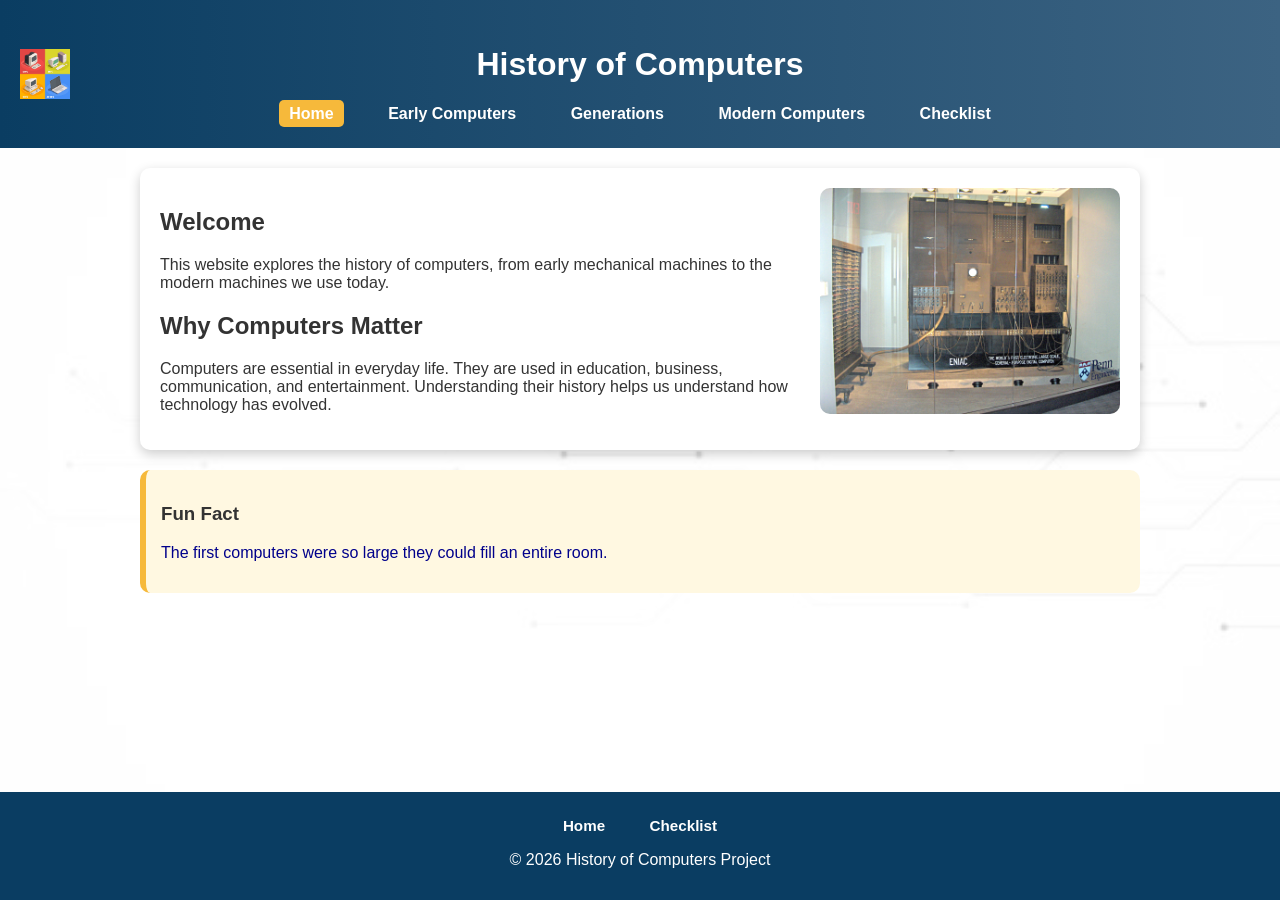
<file: index.html>
<!DOCTYPE html>
<!--Purposes: History of Computers for 40% Project
    Written: 03/04/26 -->
<html lang="en">
<head>
    <link rel="icon" href="images/favicon.png" type="image/x-icon">
    <meta charset="UTF-8">
    <meta name="viewport" content="width=device-width, initial-scale=1.0">

    <!-- SEO -->
    <meta name="description" content="History of computers">
    <meta name="keywords" content="History, Computers, Technology, AI">
    <title>History of Computers</title>
    <link rel="stylesheet" href="styles/style.css">
</head>
<body>
    <!-- Header Section -->
<header>
    <img src="images/logo.jpg" alt="History of Computers Logo" class="logo">
    <h1>History of Computers</h1>
    <nav>
        <a href="index.html" class="active">Home</a>
        <a href="early.html">Early Computers</a>
        <a href="generations.html">Generations</a>
        <a href="modern.html">Modern Computers</a>
        <a href="checklist.html">Checklist</a>
    </nav>
</header>
<main>
        <section class="welcome-box">
            <div class="box-text">
                <h2>Welcome</h2>
                <p>
                    This website explores the history of computers, from early mechanical machines
                    to the modern machines we use today.
                </p>

                <h2>Why Computers Matter</h2>
                <p>
                    Computers are essential in everyday life. They are used in education, business,
                    communication, and entertainment. Understanding their history helps us understand
                    how technology has evolved.
                </p>
            </div>

            <div class="box-image">
                <img src="images/eniac.jpg" alt="ENIAC Computer">
            </div>
        </section>

    <!-- Aside -->
    <aside>
        <h3>Fun Fact</h3>
        <p style="color: darkblue;">
            The first computers were so large they could fill an entire room.
        </p>
    </aside>
</main>
<footer>
    <nav class="footer-nav">
        <a href="index.html">Home</a>
        <a href="checklist.html">Checklist</a>
    </nav>
    <p>&copy; 2026 History of Computers Project</p>
</footer>
</body>
</html>
</file>
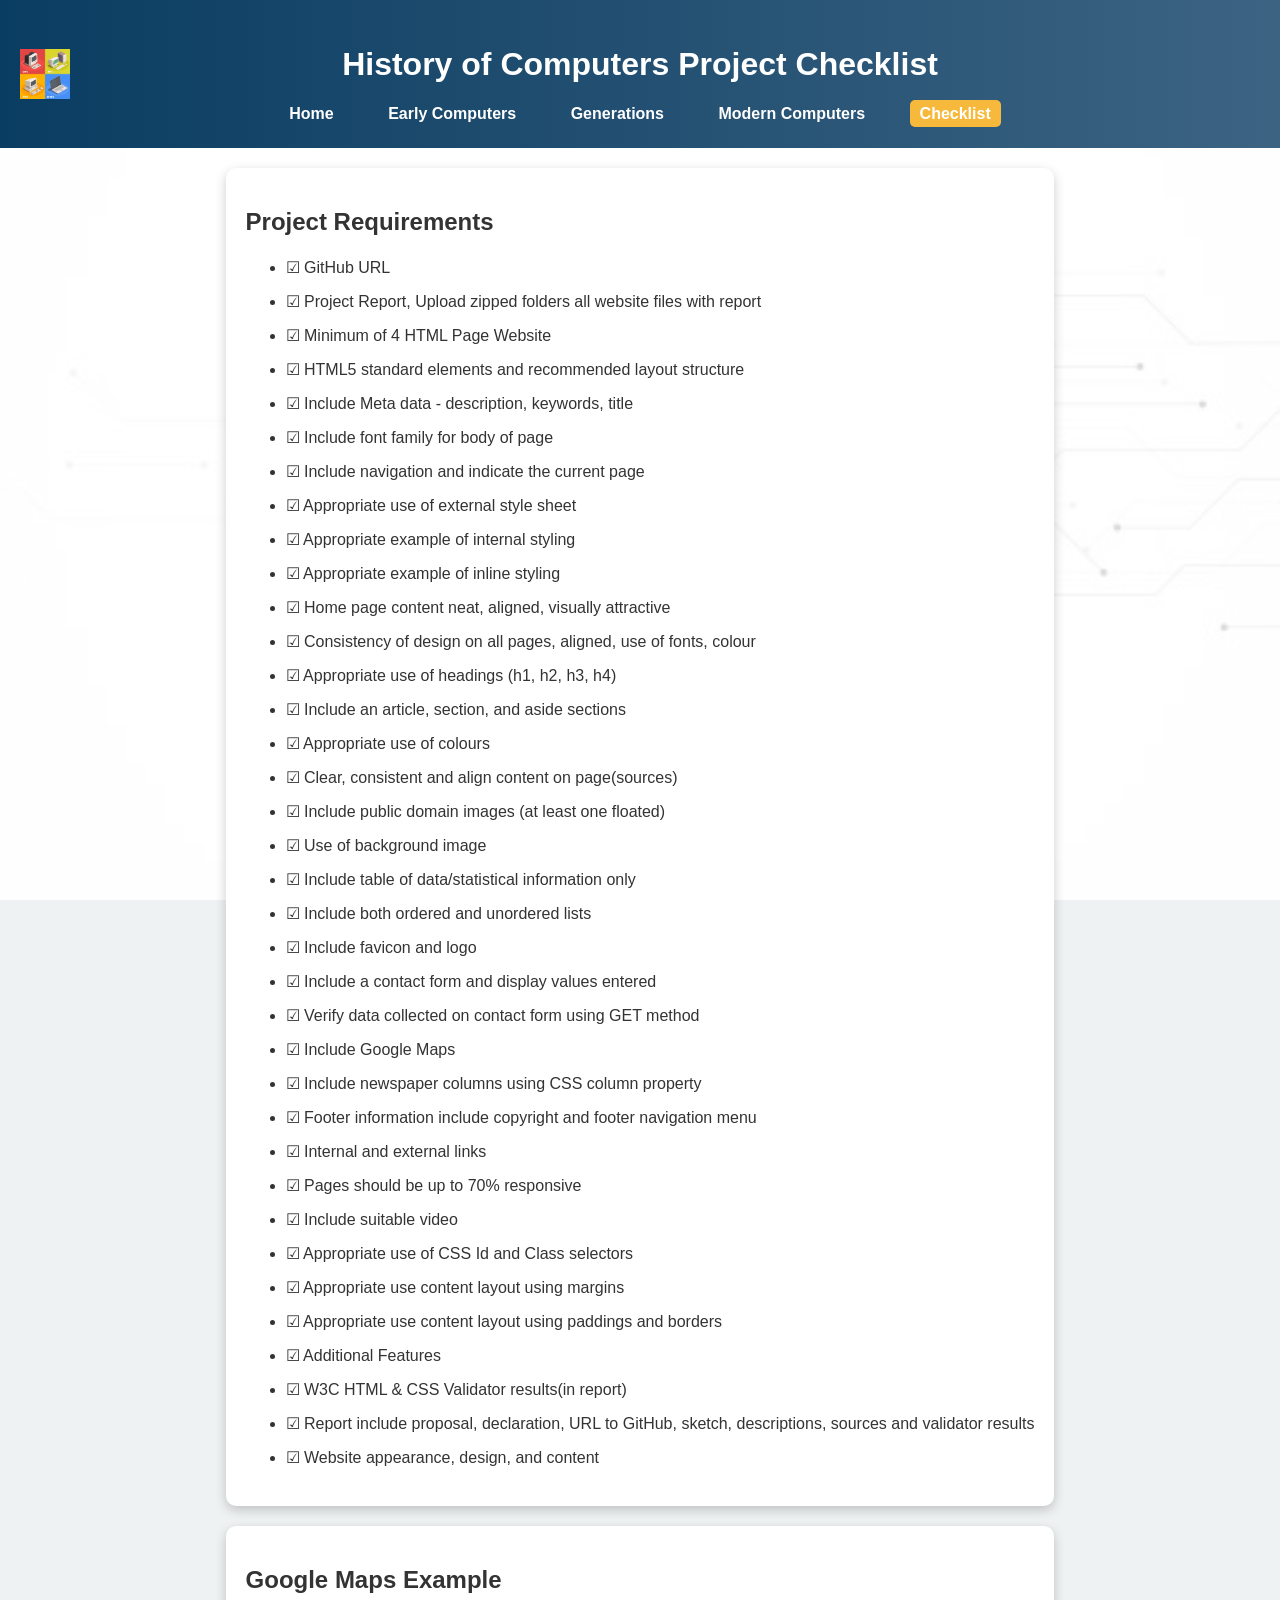
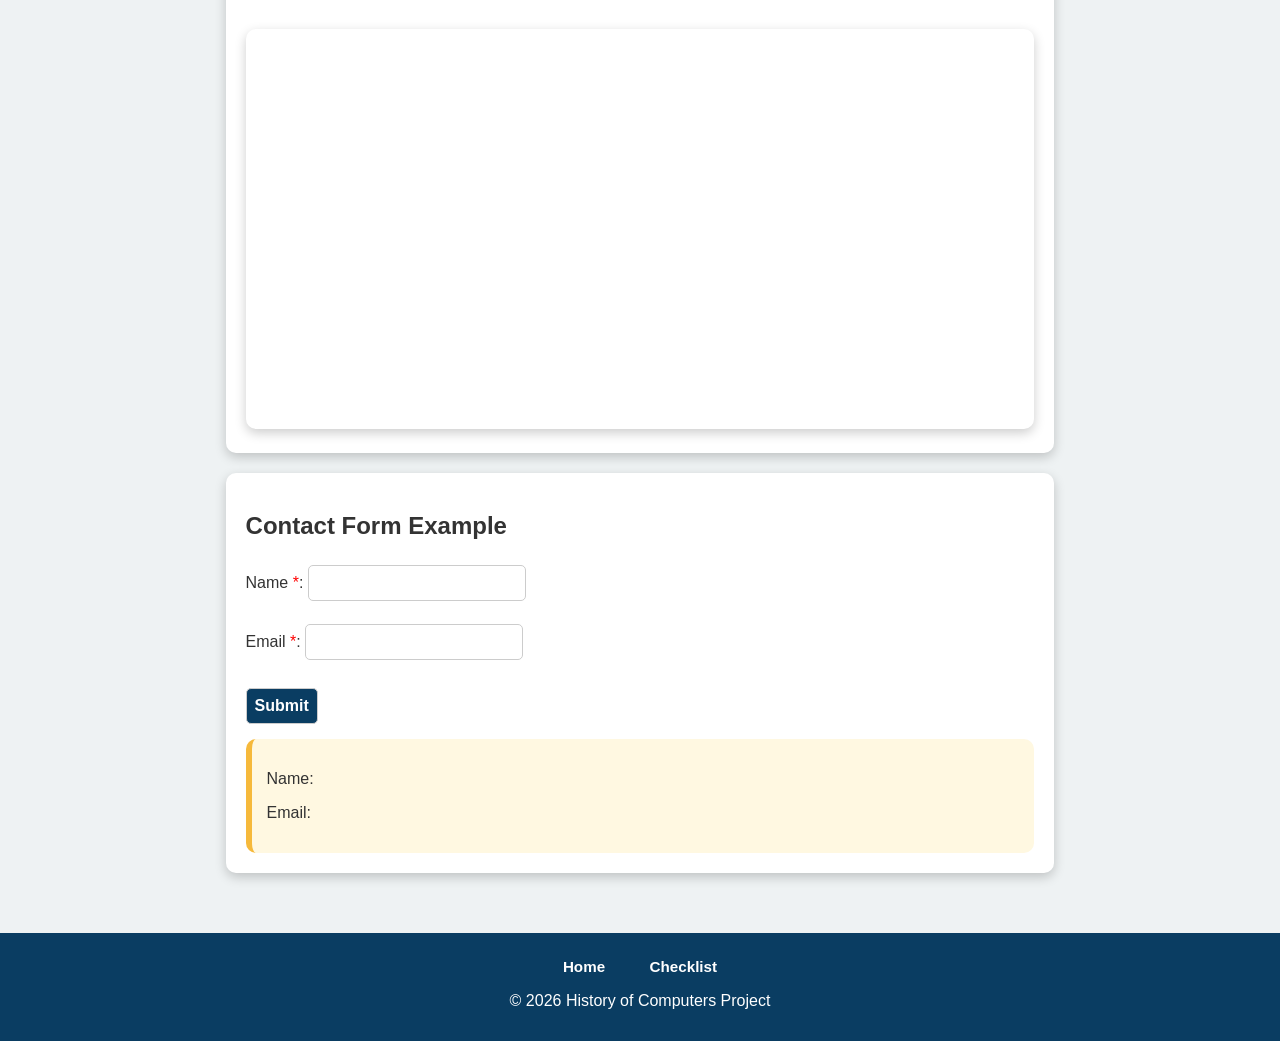
<file: checklist.html>
<!DOCTYPE html>
<html lang="en">
<head>
    <meta charset="UTF-8">
    <meta name="viewport" content="width=device-width, initial-scale=1.0">

    <title>Project Checklist</title>
    <link rel="stylesheet" href="styles/style.css">
</head>
<body>
    <header>
        <img src="images/logo.jpg" alt="Logo" class="logo">
        <h1>History of Computers Project Checklist</h1>
        <nav>
            <a href="index.html">Home</a>
            <a href="early.html">Early Computers</a>
            <a href="generations.html">Generations</a>
            <a href="modern.html">Modern Computers</a>
            <a href="checklist.html" class="active">Checklist</a>
        </nav>
    </header>

    <main>
        <!-- Checklist Unordered List-->
        <section class="checklist-section">
            <h2>Project Requirements</h2>
            <ul class="checklist">
                <li>☑ GitHub URL</li>
                <li>☑ Project Report, Upload zipped folders all website files with report</li>
                <li>☑ Minimum of 4 HTML Page Website</li>
                <li>☑ HTML5 standard elements and recommended layout structure</li>
                <li>☑ Include Meta data - description, keywords, title</li>
                <li>☑ Include font family for body of page</li>
                <li>☑ Include navigation and indicate the current page</li>
                <li>☑ Appropriate use of external style sheet</li>
                <li>☑ Appropriate example of internal styling</li>
                <li>☑ Appropriate example of inline styling</li>
                <li>☑ Home page content neat, aligned, visually attractive</li>
                <li>☑ Consistency of design on all pages, aligned, use of fonts, colour</li>
                <li>☑ Appropriate use of headings (h1, h2, h3, h4)</li>
                <li>☑ Include an article, section, and aside sections</li>
                <li>☑ Appropriate use of colours</li>
                <li>☑ Clear, consistent and align content on page(sources)</li>
                <li>☑ Include public domain images (at least one floated)</li>
                <li>☑ Use of background image</li>
                <li>☑ Include table of data/statistical information only</li>
                <li>☑ Include both ordered and unordered lists</li>
                <li>☑ Include favicon and logo</li>
                <li>☑ Include a contact form and display values entered</li>
                <li>☑ Verify data collected on contact form using GET method</li>
                <li>☑ Include Google Maps</li>
                <li>☑ Include newspaper columns using CSS column property</li>
                <li>☑ Footer information include copyright and footer navigation menu</li>
                <li>☑ Internal and external links</li>
                <li>☑ Pages should be up to 70% responsive</li>
                <li>☑ Include suitable video</li>
                <li>☑ Appropriate use of CSS Id and Class selectors</li>
                <li>☑ Appropriate use content layout using margins</li>
                <li>☑ Appropriate use content layout using paddings and borders</li>
                <li>☑ Additional Features</li>
                <li>☑ W3C HTML & CSS Validator results(in report)</li>
                <li>☑ Report include proposal, declaration, URL to GitHub, sketch, descriptions, sources and validator results</li>
                <li>☑ Website appearance, design, and content</li>
            </ul>
        </section>

        <!-- Google Maps -->
        <section class="checklist-section">
            <h2>Google Maps Example</h2>
            <iframe
                src="https://www.google.com/maps/embed?pb=!1m18!1m12!1m3!1d2170.915433154861!2d-8.463897884624928!3d54.27916317977007!2m3!1f0!2f0!3f0!3m2!1i1024!2i768!4f13.1!3m3!1m2!1s0x485ee84ef3fb4b37%3A0xc76b5b21d985fb79!2sAtlantic%20Technological%20University%2C%20Sligo!5e0!3m2!1sen!2sie!4v1701578400000!5m2!1sen!2sie"
                width="100"
                height="400"
                style="border:0;"
                allowfullscreen=""
                loading="lazy">
            </iframe>
        </section>

        <!-- Contact Form -->
        <section class="checklist-section">
            <h2>Contact Form Example</h2>
            <form action="checklist.html" method="get">
                <label for="name">Name <span style="color:red">*</span>:</label>
                <input type="text" id="name" name="name" required><br><br>

                <label for="email">Email <span style="color:red">*</span>:</label>
                <input type="email" id="email" name="email" required><br><br>

                <input type="submit" value="Submit">
            </form>

            <!-- Display entered values -->
            <div class="form-output">
                <p>Name: <span id="output-name"></span></p>
                <p>Email: <span id="output-email"></span></p>
            </div>

            <script>
                const params = new URLSearchParams(window.location.search);
                if(params.has('name')) {
                    document.getElementById('output-name').textContent = params.get('name');
                }
                if(params.has('email')) {
                    document.getElementById('output-email').textContent = params.get('email');
                }
            </script>
        </section>
    </main>

    <footer>
        <nav class="footer-nav">
            <a href="index.html">Home</a>
            <a href="checklist.html">Checklist</a>
        </nav>
        <p>&copy; 2026 History of Computers Project</p>
    </footer>
</body>
</html>
</file>
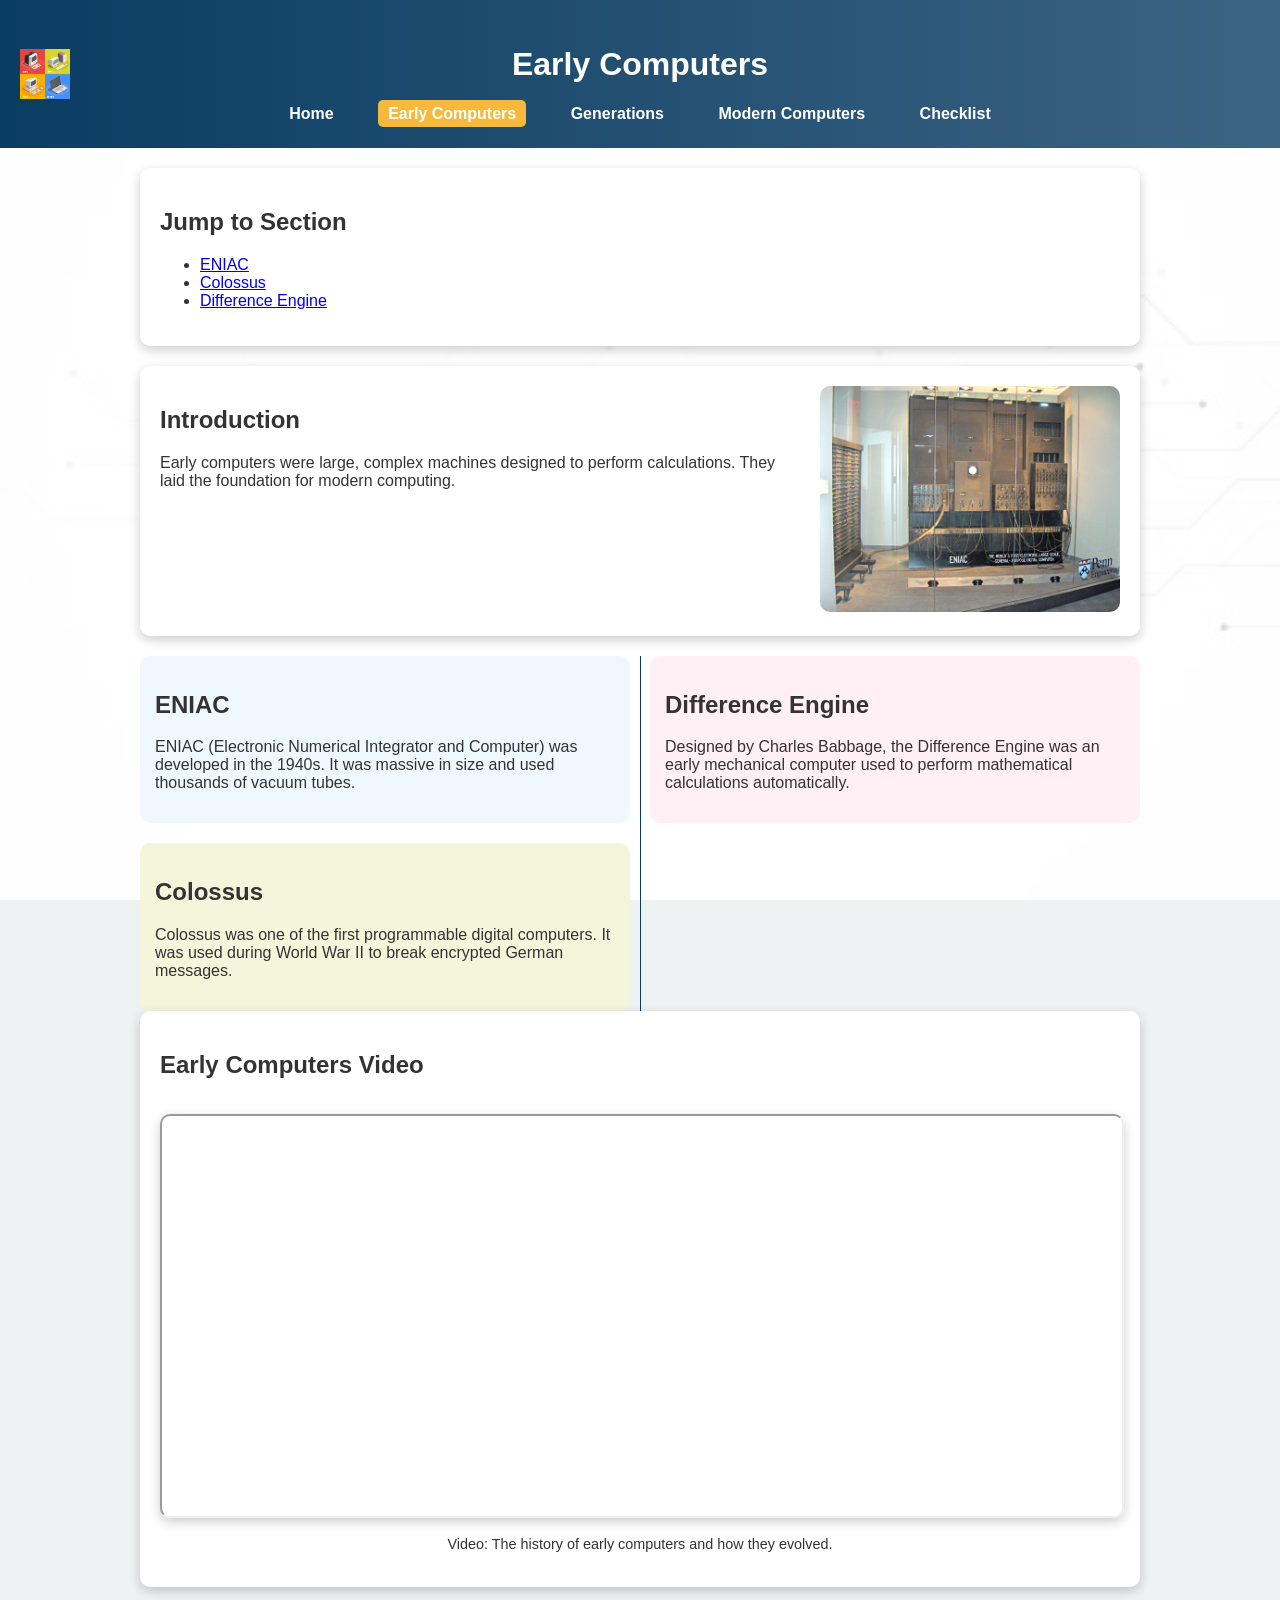
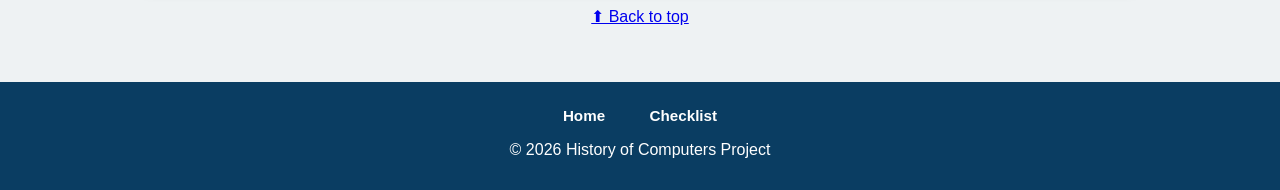
<file: early.html>
<!DOCTYPE html>
<html lang="en">
<head>
    <meta charset="UTF-8">
    <meta name="viewport" content="width=device-width, initial-scale=1.0">

    <meta name="description" content="Early computers and their development">
    <meta name="keywords" content="Early Computers, ENIAC, Colossus, Difference Engine">

    <title>Early Computers</title>
    <link rel="stylesheet" href="styles/style.css">
    <link rel="icon" href="images/favicon.ico">
    <style>
    .columns {
        column-count: 2;
        column-gap: 20px;
        column-rule: 1px solid #0a3d62;
    }
    .columns article {
        break-inside: avoid;
        margin-bottom: 20px;
    }
</style>
</head>

<body id="top">

<header>
    <img src="images/logo.jpg" alt="Logo" class="logo">
    <h1>Early Computers</h1>
    <nav>
        <a href="index.html">Home</a>
        <a href="early.html" class="active">Early Computers</a>
        <a href="generations.html">Generations</a>
        <a href="modern.html">Modern Computers</a>
        <a href="checklist.html">Checklist</a>
    </nav>
</header>

<main>

    <!-- Navigation Links -->
    <section class="checklist-section">
        <h2>Jump to Section</h2>
        <ul>
            <li><a href="#eniac">ENIAC</a></li>
            <li><a href="#colossus">Colossus</a></li>
            <li><a href="#difference">Difference Engine</a></li>
        </ul>
    </section>

    <section class="welcome-box">
        <div class="box-text">
            <h2>Introduction</h2>
            <p>
                Early computers were large, complex machines designed to perform calculations.
                They laid the foundation for modern computing.
            </p>
        </div>

        <div class="box-image">
            <img src="images/eniac.jpg" alt="ENIAC Computer">
        </div>
    </section>

    <!-- Columns -->
<div class="columns">

    <article id="eniac">
        <h2>ENIAC</h2>
        <p>
            ENIAC (Electronic Numerical Integrator and Computer) was developed in the 1940s.
            It was massive in size and used thousands of vacuum tubes. 
        </p>
    </article>

    <article id="colossus">
        <h2>Colossus</h2>
        <p>
            Colossus was one of the first programmable digital computers. It was used during
            World War II to break encrypted German messages.
        </p>
    </article>

    <article id="difference">
        <h2>Difference Engine</h2>
        <p>
            Designed by Charles Babbage, the Difference Engine was an early mechanical computer
            used to perform mathematical calculations automatically.
        </p>
    </article>

</div>
<section class="checklist-section">
    <h2>Early Computers Video</h2>
    <iframe 
        width="100" 
        height="400" 
        src="https://www.youtube.com/embed/XSkGY6LchJs" 
        title="History of Early Computers" 
        allowfullscreen>
    </iframe>
    <p style="text-align:center; font-size:0.9rem;">
        Video: The history of early computers and how they evolved.
    </p>
</section>

    <!-- Back to top -->
    <p style="text-align:center; margin-top: 20px;">
        <a href="#top">⬆ Back to top</a>
    </p>

</main>

<footer>
    <nav class="footer-nav">
        <a href="index.html">Home</a>
        <a href="checklist.html">Checklist</a>
    </nav>
    <p>&copy; 2026 History of Computers Project</p>
</footer>

</body>
</html>
</file>
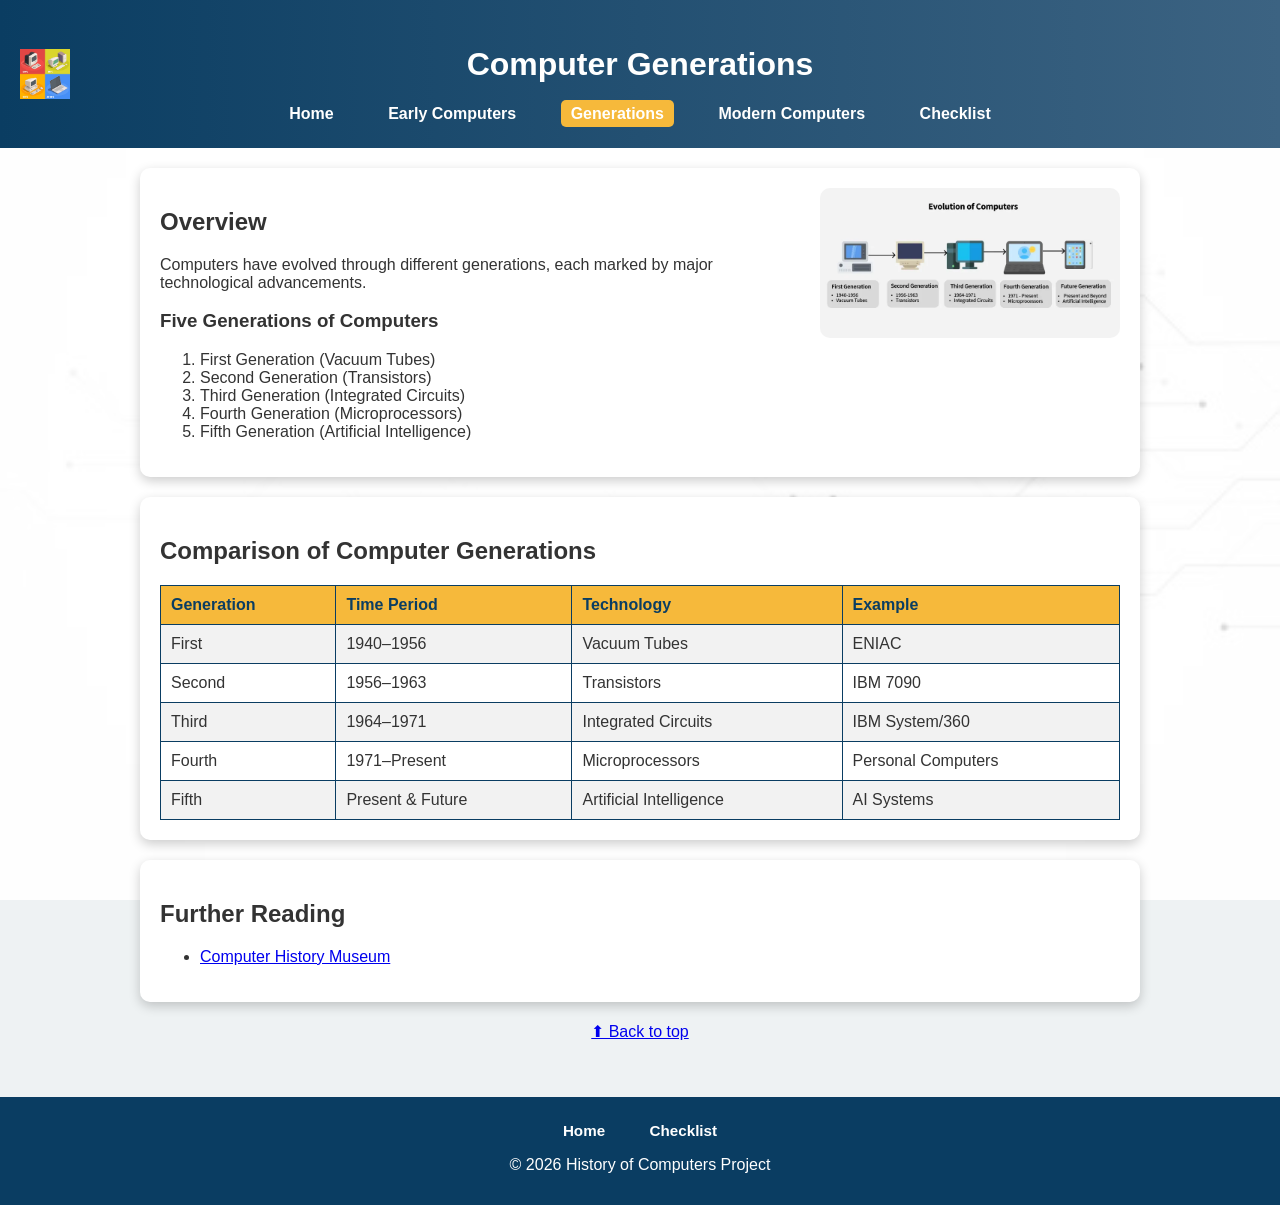
<file: generations.html>
<!DOCTYPE html>
<html lang="en">
<head>
    <meta charset="UTF-8">
    <meta name="viewport" content="width=device-width, initial-scale=1.0">

    <meta name="description" content="Generations of computers">
    <meta name="keywords" content="Computer Generations, Technology Evolution">

    <title>Computer Generations</title>
    <link rel="stylesheet" href="styles/style.css">
    <link rel="icon" href="images/favicon.ico">
</head>

<body id="top">

<header>
    <img src="images/logo.jpg" alt="Logo" class="logo">
    <h1>Computer Generations</h1>
    <nav>
        <a href="index.html">Home</a>
        <a href="early.html">Early Computers</a>
        <a href="generations.html" class="active">Generations</a>
        <a href="modern.html">Modern Computers</a>
        <a href="checklist.html">Checklist</a>
    </nav>
</header>

<main>
    <section class="welcome-box">
        <div class="box-text">
            <h2>Overview</h2>
            <p>
                Computers have evolved through different generations, each marked by major technological advancements.
            </p>

            <h3>Five Generations of Computers</h3>
            <!-- Ordered list -->
            <ol>
                <li>First Generation (Vacuum Tubes)</li>
                <li>Second Generation (Transistors)</li>
                <li>Third Generation (Integrated Circuits)</li>
                <li>Fourth Generation (Microprocessors)</li>
                <li>Fifth Generation (Artificial Intelligence)</li>
            </ol>
        </div>

        <div class="box-image">
            <img src="images/computerevolution.png" alt="Computer evolution" class="timeline-image">
        </div>
    </section>

    <!-- Table -->
    <section class="checklist-section">
        <h2>Comparison of Computer Generations</h2>

        <table class="gen-table">
            <tr>
                <th>Generation</th>
                <th>Time Period</th>
                <th>Technology</th>
                <th>Example</th>
            </tr>

            <tr>
                <td>First</td>
                <td>1940–1956</td>
                <td>Vacuum Tubes</td>
                <td>ENIAC</td>
            </tr>

            <tr>
                <td>Second</td>
                <td>1956–1963</td>
                <td>Transistors</td>
                <td>IBM 7090</td>
            </tr>

            <tr>
                <td>Third</td>
                <td>1964–1971</td>
                <td>Integrated Circuits</td>
                <td>IBM System/360</td>
            </tr>

            <tr>
                <td>Fourth</td>
                <td>1971–Present</td>
                <td>Microprocessors</td>
                <td>Personal Computers</td>
            </tr>

            <tr>
                <td>Fifth</td>
                <td>Present & Future</td>
                <td>Artificial Intelligence</td>
                <td>AI Systems</td>
            </tr>
        </table>
    </section>
    <section class="checklist-section">
    <h2>Further Reading</h2>
    <ul>
        <li>
            <a href="https://www.computerhistory.org" target="_blank">
                Computer History Museum
            </a>
        </li>
    </ul>
</section>

    <!-- Back to top -->
    <p style="text-align:center; margin-top:20px;">
        <a href="#top">⬆ Back to top</a>
    </p>

</main>

<footer>
    <nav class="footer-nav">
        <a href="index.html">Home</a>
        <a href="checklist.html">Checklist</a>
    </nav>
    <p>&copy; 2026 History of Computers Project</p>
</footer>

</body>
</html>
</file>
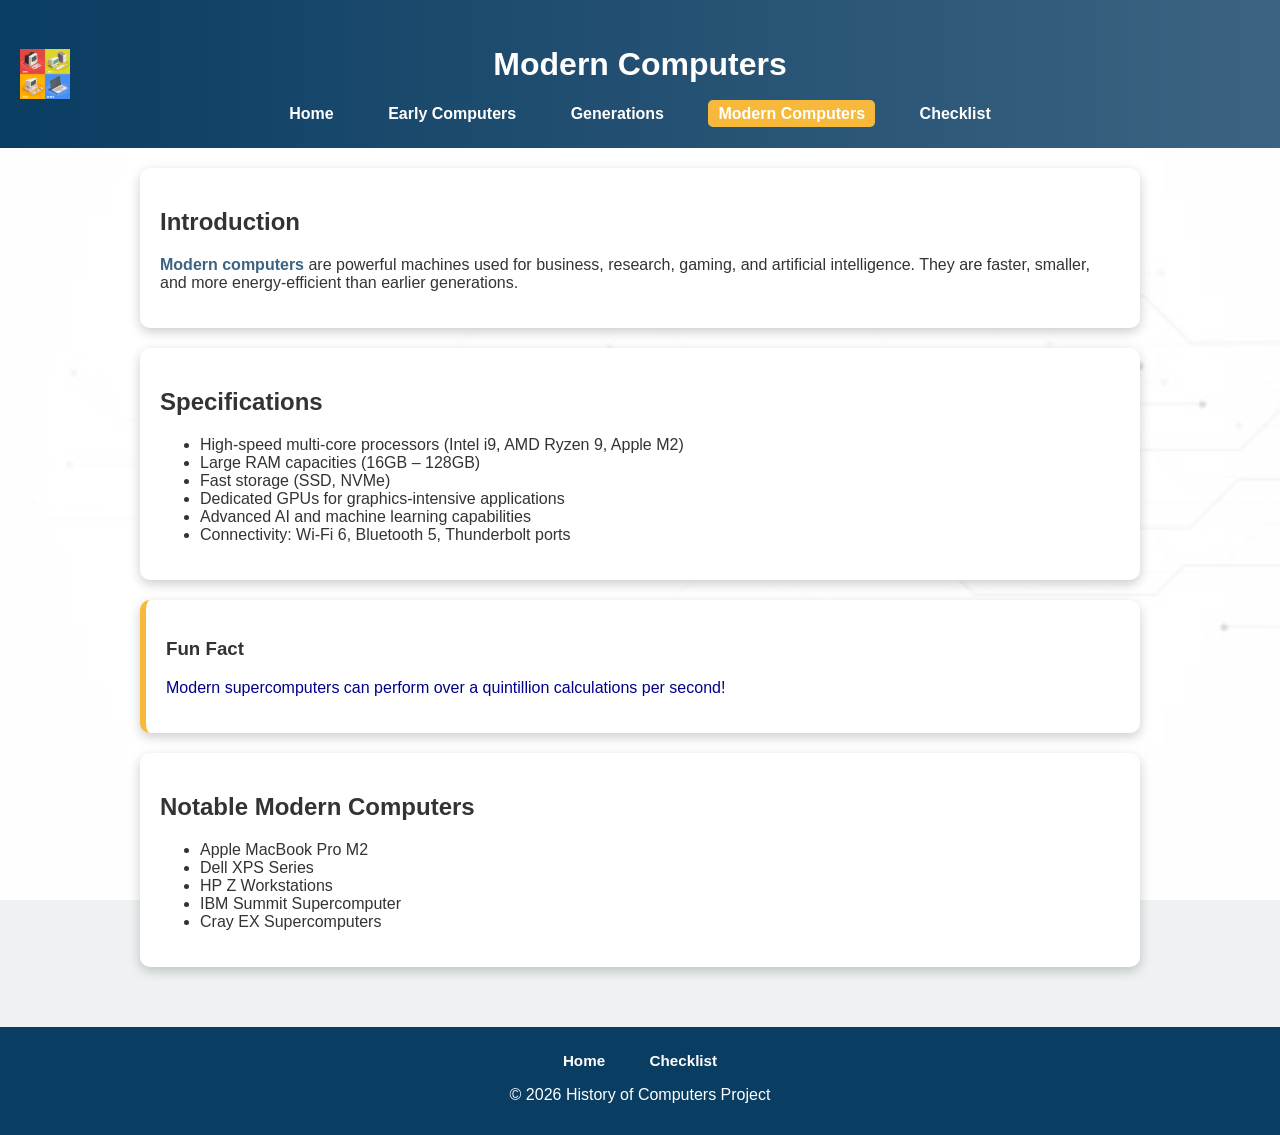
<file: modern.html>
<!DOCTYPE html>
<html lang="en">
<head>
    <meta charset="UTF-8">
    <meta name="viewport" content="width=device-width, initial-scale=1.0">
    <title>Modern Computers</title>
    <meta name="description" content="Learn about modern computers and their specifications.">
    <meta name="keywords" content="Modern Computers, Technology, Specs, AI">
    <link rel="stylesheet" href="styles/style.css">
    <style>
    .highlight {
        color: #3c6382;
        font-weight: bold;
    }
</style>
</head>
<body>
    <header>
        <img src="images/logo.jpg" alt="Logo" class="logo">
        <h1>Modern Computers</h1>
        <nav>
            <a href="index.html">Home</a>
            <a href="early.html">Early Computers</a>
            <a href="generations.html">Generations</a>
            <a href="modern.html" class="active">Modern Computers</a>
            <a href="checklist.html">Checklist</a>
        </nav>
    </header>

    <main>
        <section class="checklist-section">
            <h2>Introduction</h2>
            <p>
    <span class="highlight">Modern computers</span> are powerful machines used for business, research, gaming, 
                and artificial intelligence. They are faster, smaller, and more energy-efficient 
                than earlier generations.
</p>
        </section>

        <article class="checklist-section">
            <h2>Specifications</h2>
            <ul>
                <li>High-speed multi-core processors (Intel i9, AMD Ryzen 9, Apple M2)</li>
                <li>Large RAM capacities (16GB – 128GB)</li>
                <li>Fast storage (SSD, NVMe)</li>
                <li>Dedicated GPUs for graphics-intensive applications</li>
                <li>Advanced AI and machine learning capabilities</li>
                <li>Connectivity: Wi-Fi 6, Bluetooth 5, Thunderbolt ports</li>
            </ul>
        </article>

        <aside class="checklist-section">
            <h3>Fun Fact</h3>
            <p style="color: darkblue;">
                Modern supercomputers can perform over a quintillion calculations per second!
            </p>
        </aside>

        <section class="checklist-section">
            <h2>Notable Modern Computers</h2>
            <ul>
                <li>Apple MacBook Pro M2</li>
                <li>Dell XPS Series</li>
                <li>HP Z Workstations</li>
                <li>IBM Summit Supercomputer</li>
                <li>Cray EX Supercomputers</li>
            </ul>
        </section>
    </main>

    <footer>
        <nav class="footer-nav">
            <a href="index.html">Home</a>
            <a href="checklist.html">Checklist</a>
        </nav>
        <p>&copy; 2026 History of Computers Project</p>
    </footer>
</body>
</html>
</file>
<file: styles/style.css>
main {
    flex: 1;
    padding: 20px;
    max-width: 1000px;
    margin: auto;
}

/* Header */
header {
    background: linear-gradient(to right, #0a3d62, #3c6382);
    color: white;
    text-align: center;
    padding: 25px;
    position: relative;
}

header .logo {
    height: 50px;
    width: auto;
    position: absolute;
    left: 20px;
    top: 50%;
    transform: translateY(-50%);
    max-width: 20%;
}


nav {
    margin-top: 10px;
}

nav a {
    color: white;
    margin: 0 15px;
    text-decoration: none;
    font-weight: bold;
    padding: 5px 10px;
}

nav a:hover {
    background-color: rgba(255, 255, 255, 0.2);
    border-radius: 5px;
}

.active {
    background-color: #f6b93b;
    border-radius: 5px;
}
/* Fun fact */
aside {
    background-color: #fff8e1;
    border-left: 6px solid #f6b93b;
    padding: 15px;
    border-radius: 10px;
    margin-top: 20px;
}
/* Footer */
footer {
    background-color: #0a3d62;
    color: white;
    text-align: center;
    padding: 15px;
    margin-top: 20px;
}
.footer-nav {
    margin-bottom: 8px;
}

.footer-nav a {
    color: white;
    text-decoration: none;
    margin: 0 10px;
    font-size: 0.95rem;
    font-weight: bold;
}

.footer-nav a:hover {
    text-decoration: underline;
}

/* Responsive */
@media (max-width: 768px) {
    header .logo {
        position: static;
        transform: none;
        display: block;
        margin: 0 auto 10px auto;
        height: 40px;
    }
}
/* Checklist Styling */
.checklist-section {
    background-color: white;
    padding: 20px;
    border-radius: 10px;
    box-shadow: 0 4px 12px rgba(0,0,0,0.2);
    margin-bottom: 20px;
}

.checklist li {
    margin-bottom: 10px;
    line-height: 1.5;
    font-size: 1rem;
}
.float-img {
    float: right;
    width: 200px;
    margin: 10px;
}
html {
    scroll-behavior: smooth;
}
/* Table styling */
.gen-table {
    width: 100%;
    border-collapse: collapse;
    margin-top: 15px;
}

.gen-table th, .gen-table td {
    border: 1px solid #ccc;
    padding: 10px;
    text-align: center;
}

.gen-table th {
    background-color: #0a3d62;
    color: white;
}

.gen-table tr:nth-child(even) {
    background-color: #f2f2f2;
}
.checklist-section table {
    width: 100%;
    border-collapse: collapse;
    margin-top: 10px;
}

.checklist-section th, .checklist-section td {
    border: 1px solid #0a3d62;
    padding: 10px;
    text-align: left;
}

.checklist-section th {
    background-color: #f6b93b;
    color: #0a3d62;
}

.checklist-section tr:nth-child(even) {
    background-color: #f2f2f2;
}
/*Google Maps & Contact Form Styling */
.checklist-section iframe {
    width: 100%;
    height: 400px;
    border-radius: 10px;
    box-shadow: 0 4px 12px rgba(0,0,0,0.2);
    margin-top: 15px;
}

form input[type="text"],
form input[type="email"],
form input[type="submit"] {
    padding: 8px;
    margin-top: 5px;
    border-radius: 5px;
    border: 1px solid #ccc;
    font-size: 1rem;
}

form input[type="submit"] {
    background-color: #0a3d62;
    color: white;
    font-weight: bold;
    cursor: pointer;
    margin-top: 10px;
}

form input[type="submit"]:hover {
    background-color: #3c6382;
}

.form-output {
    background-color: #fff8e1;
    border-left: 6px solid #f6b93b;
    padding: 15px;
    margin-top: 15px;
    border-radius: 10px;
}
body::before {
    content: "";
    position: fixed;
    top: 0;
    left: 0;
    width: 100%;
    height: 100%;
    background: rgba(255, 255, 255, 0.85);
    z-index: -1;
}
/* ID selectors */
#eniac {
    background-color: #f0f8ff;
    padding: 15px;
    border-radius: 10px;
    margin-bottom: 20px;
}

#colossus {
    background-color: #f5f5dc;
    padding: 15px;
    border-radius: 10px;
    margin-bottom: 20px;
}

#difference {
    background-color: #fff0f5;
    padding: 15px;
    border-radius: 10px;
    margin-bottom: 20px;
}

/* Class selectors */
.welcome-box {
    display: flex;
    gap: 20px;
    background-color: #ffffff;
    padding: 20px;
    border-radius: 10px;
    box-shadow: 0 4px 12px rgba(0,0,0,0.2);
    margin-bottom: 20px;
}

.box-text {
    flex: 1;
}

.box-image img {
    width: 100%;
    max-width: 300px;
    border-radius: 10px;
}
body {
    margin: 0;
    font-family: Arial, sans-serif;
    background-color: #eef2f3;
    background-image: url('../images/backgroundimage.jpg');
    background-size: cover;
    background-position: center;
    background-attachment: fixed;
    color: #333;
    display: flex;
    flex-direction: column;
    min-height: 100vh;
}
</file>
